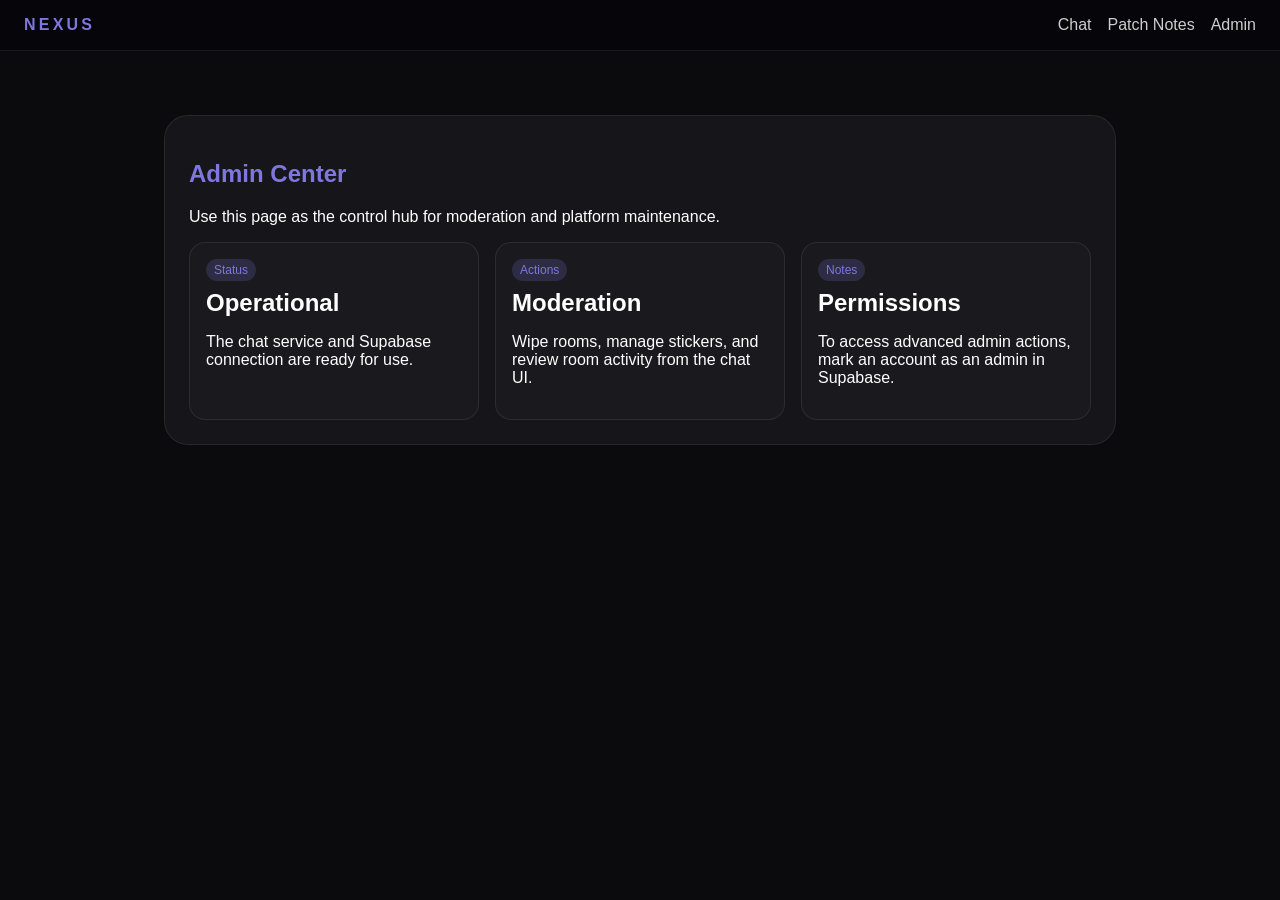
<file: admin.html>
<!DOCTYPE html>
<html lang="en">
<head>
    <meta charset="UTF-8">
    <meta name="viewport" content="width=device-width, initial-scale=1.0">
    <title>Nexus | Admin</title>
    <link rel="stylesheet" href="styles.css">
</head>
<body>
    <nav class="top-nav">
        <a href="index.html" class="nav-brand">NEXUS</a>
        <div class="nav-links">
            <a href="index.html">Chat</a>
            <a href="patch-notes.html">Patch Notes</a>
            <a href="admin.html">Admin</a>
        </div>
    </nav>

    <main class="page-shell">
        <section class="page-card">
            <h1>Admin Center</h1>
            <p>Use this page as the control hub for moderation and platform maintenance.</p>

            <div class="stats-grid">
                <div class="stat-card">
                    <span class="badge">Status</span>
                    <strong>Operational</strong>
                    <p>The chat service and Supabase connection are ready for use.</p>
                </div>
                <div class="stat-card">
                    <span class="badge">Actions</span>
                    <strong>Moderation</strong>
                    <p>Wipe rooms, manage stickers, and review room activity from the chat UI.</p>
                </div>
                <div class="stat-card">
                    <span class="badge">Notes</span>
                    <strong>Permissions</strong>
                    <p>To access advanced admin actions, mark an account as an admin in Supabase.</p>
                </div>
            </div>
        </section>
    </main>
</body>
</html>
</file>
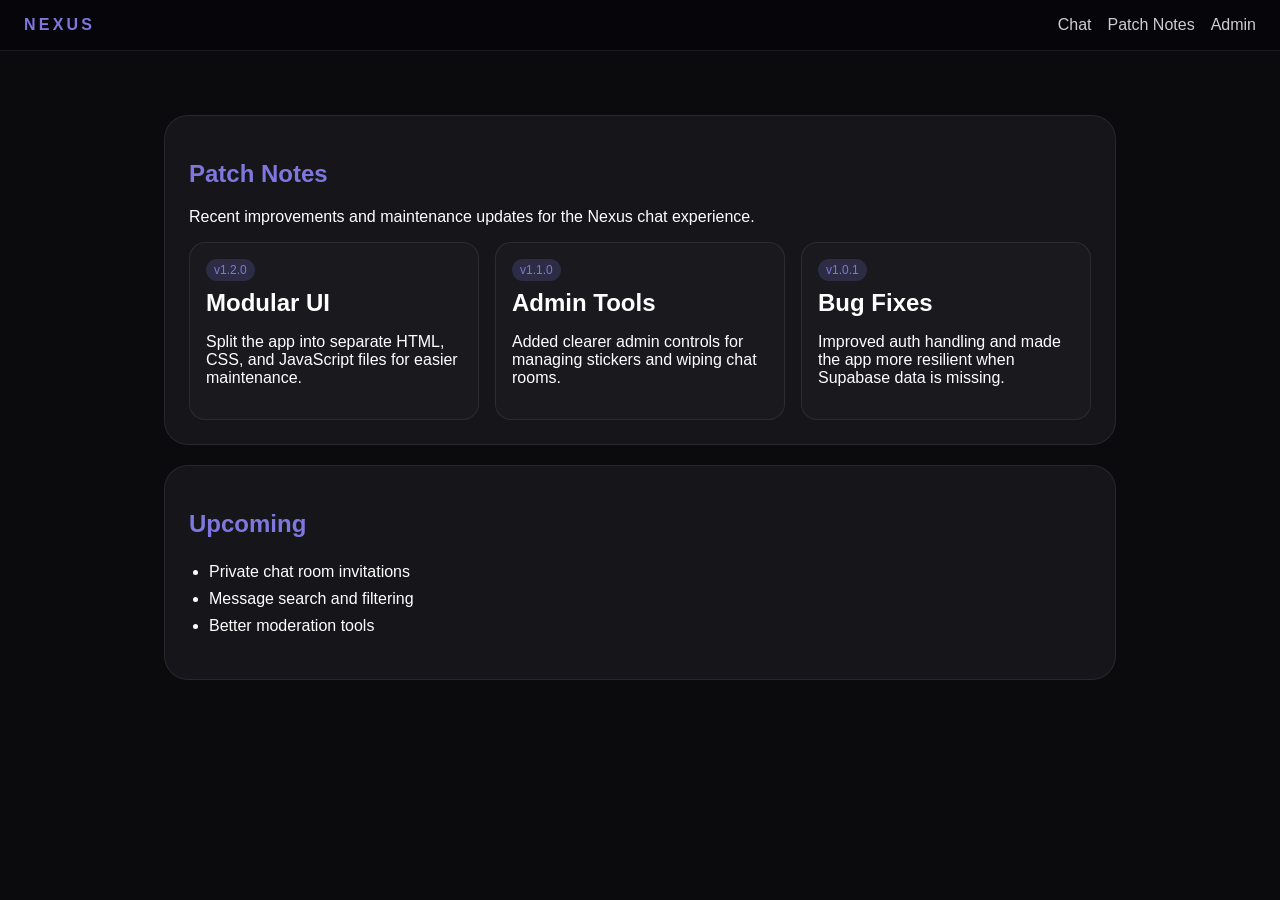
<file: patch-notes.html>
<!DOCTYPE html>
<html lang="en">
<head>
    <meta charset="UTF-8">
    <meta name="viewport" content="width=device-width, initial-scale=1.0">
    <title>Nexus | Patch Notes</title>
    <link rel="stylesheet" href="styles.css">
</head>
<body>
    <nav class="top-nav">
        <a href="index.html" class="nav-brand">NEXUS</a>
        <div class="nav-links">
            <a href="index.html">Chat</a>
            <a href="patch-notes.html">Patch Notes</a>
            <a href="admin.html">Admin</a>
        </div>
    </nav>

    <main class="page-shell">
        <section class="page-card">
            <h1>Patch Notes</h1>
            <p>Recent improvements and maintenance updates for the Nexus chat experience.</p>

            <div class="stats-grid">
                <div class="stat-card">
                    <span class="badge">v1.2.0</span>
                    <strong>Modular UI</strong>
                    <p>Split the app into separate HTML, CSS, and JavaScript files for easier maintenance.</p>
                </div>
                <div class="stat-card">
                    <span class="badge">v1.1.0</span>
                    <strong>Admin Tools</strong>
                    <p>Added clearer admin controls for managing stickers and wiping chat rooms.</p>
                </div>
                <div class="stat-card">
                    <span class="badge">v1.0.1</span>
                    <strong>Bug Fixes</strong>
                    <p>Improved auth handling and made the app more resilient when Supabase data is missing.</p>
                </div>
            </div>
        </section>

        <section class="page-card">
            <h2>Upcoming</h2>
            <ul class="list">
                <li>Private chat room invitations</li>
                <li>Message search and filtering</li>
                <li>Better moderation tools</li>
            </ul>
        </section>
    </main>
</body>
</html>
</file>
<file: styles.css>
:root {
    --nexus-purple: #7F77DD;
    --bg: #0b0b0e;
    --card: #15151a;
    --text: #ffffff;
    --border: rgba(255,255,255,0.08);
    --msg-me: #7F77DD;
    --msg-other: #23232b;
    --glass: rgba(255, 255, 255, 0.02);
    --admin-gold: #ffcc00;
    --error: #ff4444;
}
body[data-theme="neon"] {
    --nexus-purple: #00d4ff;
    --bg: #040816;
    --card: #0d1324;
    --text: #f2fbff;
    --border: rgba(0, 212, 255, 0.16);
    --msg-other: #14213d;
    --glass: rgba(255,255,255,0.03);
}
body[data-theme="sunset"] {
    --nexus-purple: #ff7a59;
    --bg: #19111b;
    --card: #241822;
    --text: #fff4e8;
    --border: rgba(255,122,89,0.18);
    --msg-other: #3d2330;
    --glass: rgba(255,255,255,0.03);
}
body[data-theme="ocean"] {
    --nexus-purple: #3ec7ff;
    --bg: #07131f;
    --card: #10253a;
    --text: #e8fbff;
    --border: rgba(62,199,255,0.18);
    --msg-other: #15334c;
    --glass: rgba(255,255,255,0.03);
}

* { box-sizing: border-box; }
body {
    font-family: 'Inter', sans-serif;
    background: var(--bg);
    color: var(--text);
    margin: 0;
    min-height: 100vh;
    overflow-x: hidden;
    transition: background-color 0.2s ease, color 0.2s ease;
}
a { color: var(--nexus-purple); text-decoration: none; }

.top-nav {
    display: flex;
    justify-content: space-between;
    align-items: center;
    padding: 16px 24px;
    border-bottom: 1px solid var(--border);
    background: rgba(7, 7, 10, 0.92);
    backdrop-filter: blur(10px);
    position: sticky;
    top: 0;
    z-index: 20;
}
.nav-brand { font-weight: 800; letter-spacing: 0.2em; }
.nav-controls { display: flex; align-items: center; gap: 12px; flex-wrap: wrap; }
.nav-links { display: flex; gap: 16px; }
.nav-links a { color: rgba(255,255,255,0.8); }
.nav-links a:hover { color: var(--text); }
.nav-theme-select { width: auto; min-width: 110px; padding: 8px 10px; }

.auth-container {
    text-align: center;
    background: var(--card);
    padding: 3rem;
    border-radius: 30px;
    border: 1px solid var(--border);
    width: min(92vw, 400px);
    margin: 32px auto;
    box-shadow: 0 20px 50px rgba(0,0,0,0.28);
}
.auth-container h1 { margin: 0 0 1rem 0; color: var(--nexus-purple); }
.auth-subtitle { color: #888; font-size: 12px; margin-bottom: 20px; }
.auth-container input, .auth-container button { width: 100%; }
.auth-container input {
    padding: 12px;
    margin: 10px 0;
    border-radius: 10px;
    border: 1px solid var(--border);
    background: var(--glass);
    color: white;
}
.auth-container button {
    padding: 14px;
    background: var(--nexus-purple);
    border: none;
    border-radius: 10px;
    color: white;
    cursor: pointer;
    font-weight: bold;
    margin-top: 10px;
    transition: 0.2s;
}
.auth-container button:hover { opacity: 0.9; }
.auth-container .error-msg { color: var(--error); font-size: 12px; margin-top: 10px; }

#chat-interface {
    display: none;
    width: min(95vw, 1300px);
    height: calc(100vh - 32px);
    max-height: calc(100vh - 32px);
    max-width: 1300px;
    margin: 16px auto;
    background: var(--card);
    border-radius: 28px;
    border: 1px solid var(--border);
    overflow: hidden;
    flex-direction: row;
    box-shadow: 0 40px 80px rgba(0,0,0,0.6);
}

#sidebar { width: 320px; border-right: 1px solid var(--border); display: flex; flex-direction: column; background: var(--glass); min-height: 0; }
#sidebar-header { padding: 15px; border-bottom: 1px solid var(--border); display: flex; align-items: center; justify-content: space-between; }
.user-badge { display: flex; align-items: center; gap: 8px; cursor: pointer; flex: 1; }
.user-badge img { width: 36px; height: 36px; border-radius: 8px; }
.user-badge strong { font-size: 13px; }
.profile-btn { background: none; border: 1px solid var(--border); padding: 5px 10px; border-radius: 6px; cursor: pointer; color: var(--text); }

.sidebar-search { padding: 15px; border-bottom: 1px solid var(--border); }
.sidebar-search input, .friend-controls input, .theme-select { width: 100%; padding: 10px; border-radius: 8px; border: 1px solid var(--border); background: var(--glass); color: white; font-size: 13px; }
.sidebar-search button, .friend-controls button { width: 100%; margin-top: 8px; padding: 8px; background: var(--nexus-purple); border: none; border-radius: 8px; color: white; cursor: pointer; font-size: 12px; }
.sidebar-section { padding: 12px 15px; border-bottom: 1px solid var(--border); }
.section-title { font-size: 12px; text-transform: uppercase; letter-spacing: 0.1em; color: #888; margin-bottom: 8px; }
.friends-list { display: flex; flex-direction: column; gap: 8px; margin-top: 8px; }
.friend-card { display: flex; align-items: center; justify-content: space-between; gap: 8px; background: var(--glass); border: 1px solid var(--border); padding: 8px; border-radius: 10px; }
.friend-card strong { font-size: 13px; }
.friend-actions { display: flex; gap: 6px; }
.friend-actions button { border: none; background: var(--nexus-purple); color: white; border-radius: 6px; padding: 4px 8px; cursor: pointer; }
.friend-actions .danger { background: var(--error); }

#room-list { flex: 1; overflow-y: auto; padding-top: 10px; }
.room-item { padding: 12px 20px; cursor: pointer; display: flex; align-items: center; gap: 12px; transition: 0.2s; border-left: 4px solid transparent; }
.room-item:hover { background: var(--glass); }
.room-item.active { background: rgba(127,119,221,0.1); border-left-color: var(--nexus-purple); }
.sidebar-pfp { width: 36px; height: 36px; border-radius: 12px; object-fit: cover; background: #222; }
.sidebar-pfp-global { display:flex; align-items:center; justify-content:center; font-weight:bold; background: var(--nexus-purple); }

#main-chat { flex: 1; display: flex; flex-direction: column; min-width: 0; min-height: 0; }
#chat-header { padding: 20px; border-bottom: 1px solid var(--border); display: flex; justify-content: space-between; align-items: center; gap: 12px; }
.chat-actions { display: flex; gap: 10px; flex-wrap: wrap; }
#current-room-name { font-weight: bold; font-size: 16px; }
#msg-list { flex: 1; overflow-y: auto; padding: 25px; display: flex; flex-direction: column; gap: 15px; }
#msg-list::-webkit-scrollbar { width: 8px; }
#msg-list::-webkit-scrollbar-thumb { background: var(--nexus-purple); border-radius: 4px; }

.avatar { width: 40px; height: 40px; border-radius: 14px; object-fit: cover; }
.msg-wrapper { display: flex; gap: 12px; max-width: 80%; animation: slideIn 0.3s ease; }
.msg-wrapper.me { align-self: flex-end; flex-direction: row-reverse; }
.msg { padding: 12px 16px; border-radius: 18px; font-size: 14px; line-height: 1.4; word-wrap: break-word; }
.me .msg { background: var(--nexus-purple); color: white; border-bottom-right-radius: 4px; }
.other .msg { background: var(--msg-other); color: var(--text); border-bottom-left-radius: 4px; }
.msg.voice-msg { padding: 12px; display: flex; align-items: center; gap: 10px; }
.voice-player { display: flex; align-items: center; gap: 8px; }
.voice-player button { background: none; border: none; color: white; cursor: pointer; font-size: 18px; padding: 0; width: 24px; height: 24px; }
.voice-player progress { width: 100px; height: 4px; accent-color: var(--nexus-purple); }
.author-name { font-size: 12px; color: var(--nexus-purple); font-weight: 600; margin-bottom: 4px; }
.msg-wrapper.me .author-name { text-align: right; }
.message-media { max-width: 240px; border-radius: 12px; object-fit: cover; }
.message-delete-btn { border: none; background: rgba(255,255,255,0.16); color: white; border-radius: 999px; width: 24px; height: 24px; cursor: pointer; margin-left: 6px; }
.empty-state { color: #888; font-size: 13px; padding: 10px 0; }

.sticker-grid { display: grid; grid-template-columns: repeat(4, 1fr); gap: 10px; margin: 15px 0; }
.sticker-item { width: 100%; aspect-ratio: 1; background: var(--glass); border: 1px solid var(--border); border-radius: 10px; cursor: pointer; display: flex; align-items: center; justify-content: center; font-size: 32px; transition: 0.2s; position: relative; }
.sticker-item:hover { background: rgba(127, 119, 221, 0.2); transform: scale(1.05); }
.sticker-item.admin-badge { border-color: var(--admin-gold); }
.sticker-msg { padding: 8px; background: none; border: none; font-size: 48px; cursor: pointer; }
.sticker-msg:hover { transform: scale(1.2); }

#sticker-panel { display: none; margin-top: 10px; background: var(--glass); border-radius: 10px; padding: 10px; border: 1px solid var(--border); max-height: 200px; overflow-y: auto; }
#sticker-panel.active { display: block; }

#msg-input-area { padding: 20px; border-top: 1px solid var(--border); display: flex; gap: 10px; align-items: flex-end; flex-wrap: wrap; }
#msg-input { flex: 1; padding: 12px; border-radius: 10px; border: 1px solid var(--border); background: var(--glass); color: white; max-height: 100px; resize: none; min-height: 48px; }
.input-controls { display: flex; gap: 8px; }
.input-controls button { padding: 12px 24px; background: var(--nexus-purple); border: none; border-radius: 10px; color: white; font-weight: bold; cursor: pointer; transition: 0.2s; }
.input-controls button:hover { opacity: 0.9; }
.input-controls button:disabled { opacity: 0.5; cursor: not-allowed; }
.voice-recording { background: var(--error); animation: pulse 1s infinite; }

.admin-btn, .ghost-btn { color: var(--admin-gold); background: none; border: 1px solid var(--admin-gold); padding: 5px 10px; border-radius: 5px; cursor: pointer; }
.ghost-btn { color: var(--text); border-color: var(--border); }
.admin-btn:hover, .ghost-btn:hover { background: rgba(255, 204, 0, 0.1); }

.modal { display: none; position: fixed; inset: 0; background: rgba(0,0,0,0.7); z-index: 1000; align-items: center; justify-content: center; }
.modal.active { display: flex; }
.modal-content { background: var(--card); padding: 30px; border-radius: 20px; border: 1px solid var(--border); max-width: 500px; width: 90%; max-height: 80vh; overflow-y: auto; }
.modal-content h2 { margin-top: 0; color: var(--nexus-purple); }
.modal-content label { display: block; margin: 15px 0 5px 0; font-weight: bold; }
.modal-content input, .modal-content textarea, .modal-content select { width: 100%; padding: 12px; margin-bottom: 15px; border-radius: 10px; border: 1px solid var(--border); background: var(--glass); color: white; }
.modal-content textarea { resize: vertical; min-height: 80px; }
.modal-buttons { display: flex; gap: 10px; justify-content: flex-end; flex-wrap: wrap; }
.modal-buttons button { padding: 10px 20px; border: none; border-radius: 8px; cursor: pointer; }
.modal-buttons .cancel { background: var(--msg-other); color: white; }
.modal-buttons .save { background: var(--nexus-purple); color: white; }
.profile-preview { width: 100px; height: 100px; border-radius: 12px; margin: 10px 0; display: none; }
.sticker-modal { max-width: 600px; }
.sticker-admin-controls { display: flex; gap: 10px; margin-bottom: 15px; flex-wrap: wrap; }
.sticker-admin-controls input { flex: 1; margin-bottom: 0; min-width: 180px; }
.sticker-admin-controls button { padding: 10px 20px; background: var(--nexus-purple); border: none; border-radius: 8px; color: white; cursor: pointer; }
.modal-copy { color: #888; font-size: 12px; }

.typing-indicator { display: flex; gap: 4px; padding: 12px 16px; align-items: center; }
.typing-indicator span { width: 8px; height: 8px; border-radius: 50%; background: var(--text); animation: typing 1.4s infinite; }
.typing-indicator span:nth-child(2) { animation-delay: 0.2s; }
.typing-indicator span:nth-child(3) { animation-delay: 0.4s; }
.status-indicator { display: inline-block; width: 8px; height: 8px; border-radius: 50%; background: #4CAF50; margin-left: 5px; }

.page-shell { max-width: 1000px; margin: 40px auto; padding: 24px; }
.page-card { background: var(--card); border: 1px solid var(--border); border-radius: 24px; padding: 24px; margin-bottom: 20px; }
.page-card h1, .page-card h2 { color: var(--nexus-purple); }
.stats-grid { display: grid; grid-template-columns: repeat(auto-fit, minmax(180px, 1fr)); gap: 16px; margin-top: 16px; }
.stat-card { background: var(--glass); border: 1px solid var(--border); border-radius: 16px; padding: 16px; }
.stat-card strong { display: block; font-size: 24px; margin-top: 8px; }
.list { padding-left: 20px; line-height: 1.7; }
.badge { display: inline-block; padding: 4px 8px; border-radius: 999px; background: rgba(127,119,221,0.2); color: var(--nexus-purple); font-size: 12px; margin-right: 8px; }

@media (max-width: 900px) {
    #chat-interface { flex-direction: column; height: auto; min-height: 85vh; }
    #sidebar { width: 100%; border-right: none; border-bottom: 1px solid var(--border); max-height: 340px; overflow-y: auto; }
    #main-chat { min-height: 60vh; }
}
@media (max-width: 640px) {
    .top-nav { flex-direction: column; gap: 8px; }
    .auth-container { padding: 24px; margin: 20px auto; }
    #chat-header { flex-direction: column; align-items: flex-start; }
    #msg-input-area { padding: 12px; }
    .input-controls { width: 100%; }
    .input-controls button { flex: 1; }
    .msg-wrapper { max-width: 100%; }
    .sticker-grid { grid-template-columns: repeat(2, 1fr); }
    .modal-content { padding: 20px; }
    .chat-actions { width: 100%; }
    .chat-actions button { flex: 1; }
}

@keyframes typing { 0%, 60%, 100% { opacity: 0.5; } 30% { opacity: 1; } }
@keyframes slideIn { from { opacity: 0; transform: translateY(10px); } to { opacity: 1; transform: translateY(0); } }
@keyframes pulse { 0%, 100% { box-shadow: 0 0 0 0 rgba(255, 68, 68, 0.7); } 50% { box-shadow: 0 0 0 10px rgba(255, 68, 68, 0); } }
</file>
